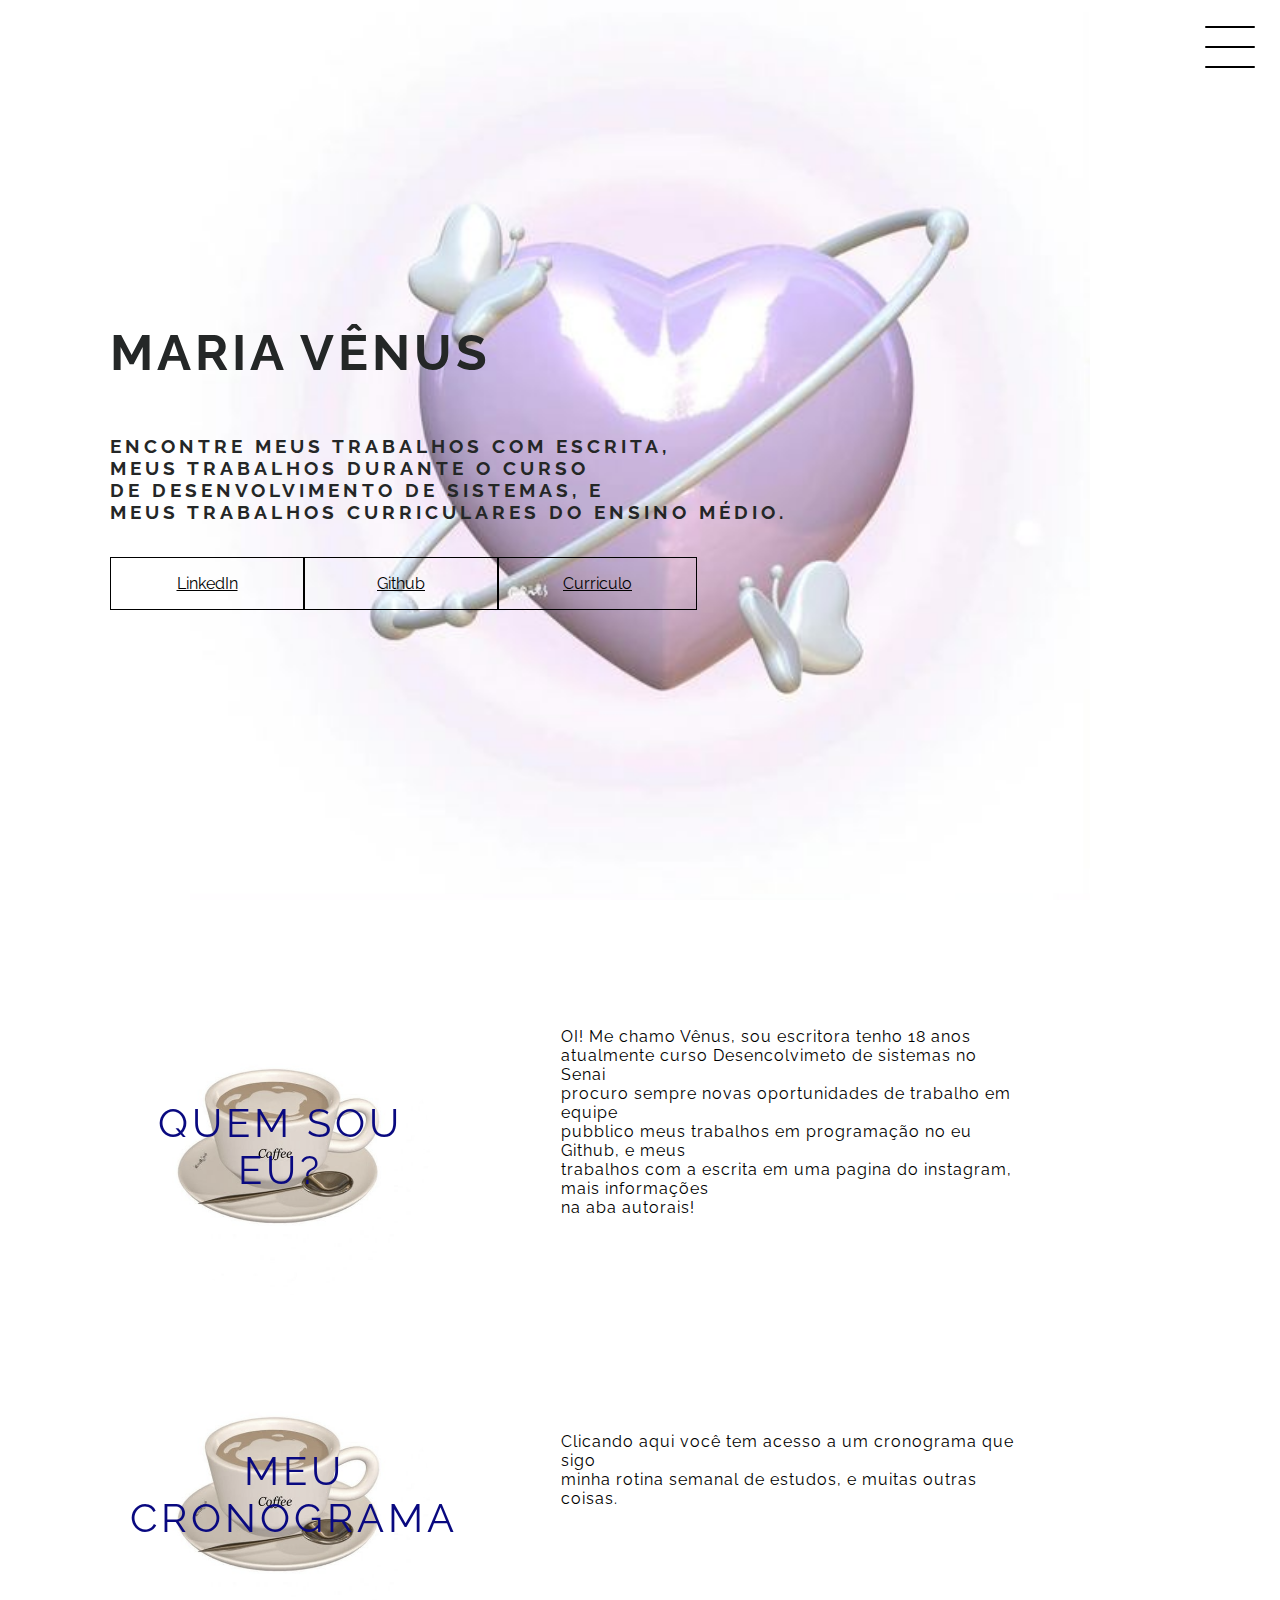
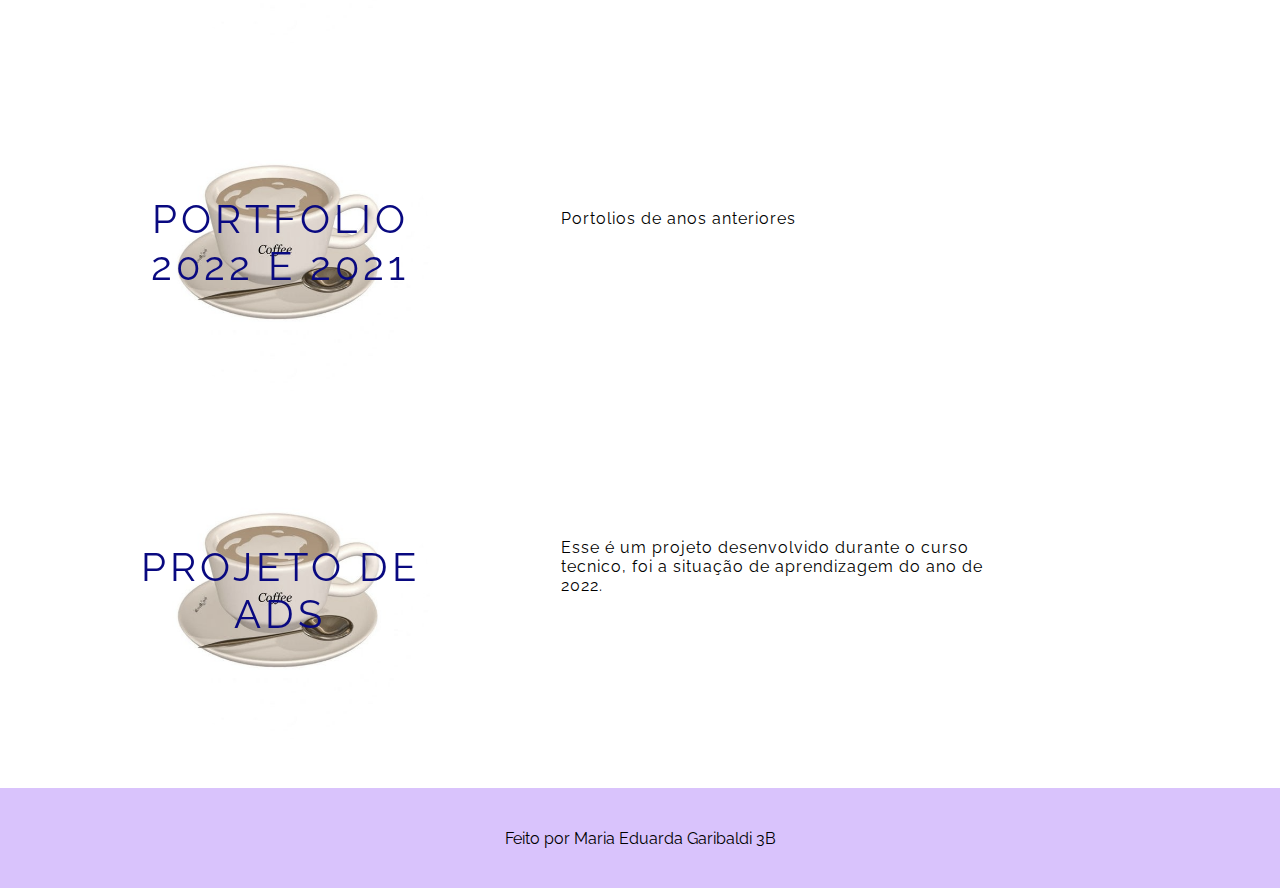
<file: index.html>
<!DOCTYPE html>
<html lang="en">
<head>
    <meta charset="UTF-8">
    <meta http-equiv="X-UA-Compatible" content="IE=edge">
    <meta name="viewport" content="width=device-width, initial-scale=1.0">
    <title>Portfolio</title>
    <link rel="stylesheet" href="style.css">
   <link rel="shortcut icon" href="gati.png" type="image/x-icon">
</head>
<body>
   <header class="header-container">
    <div class="header">
       <div class="checkbox.container">
        <div class="checkbox-wrapper">
            <input type="checkbox" id="toggle">
            <label class="checkbox" for="toggle">
                <div class="trace"></div>
                <div class="trace"></div>
                <div class="trace"></div>
            </label>
            <div class="menu"></div>
            <nav class="menu-items">
                <ul>
                    <li>
                    <a href="index.html">Home</a>
                    </li>
                    <li>
                        <a href="trabalhos.html">Autorais</a>
                    </li>
                    <li>
                        <a href="natureza.html">Ciências da natureza</a>
                    </li>
                    <li>
                        <a href="humanas.html">Ciências humanas</a>
                    </li>
                    <li>
                        <a href="linguagens.html">Linguagens</a>
                    </li>
                    <li>
                        <a href="matematica.html">Matemática</a>
                    </li>
                    <li>
                        <a href="tecnico.html">ADS</a>
                    </li>
                </ul>
            </nav>
        </div>

       </div>
    
       </div>
<h1>Maria Vênus</h1>
<h3> Encontre meus trabalhos com escrita,<br> meus trabalhos durante o curso<br> de desenvolvimento de sistemas, e<br> 
    Meus trabalhos curriculares do ensino médio.
   </h3>
   <div class="social-media">
    <a href="https://www.linkedin.com/in/maria-eduarda-garibaldi-da-cruz-356b55223/">LinkedIn</a>
    <a href="https://github.com/venous666">Github</a>
    <a href="https://www.canva.com/design/DAFjjfFxej4/xBbkwduKKBiIYEvQN_GKgA/edit?utm_content=DAFjjfFxej4&utm_campaign=designshare&utm_medium=link2&utm_source=sharebutton">Curriculo    </a>
   </div>
   </header>
   <main class="container">
    <div class="card-container">
        <div class="card">
            <div class="card-wrapper">
                <a href="#">Quem sou eu?</a>
                <p>confere ai!</p>
            </div>
        </div>
        <div class="card-text1">
           OI! Me chamo Vênus, sou escritora tenho 18 anos<br>
           atualmente curso Desencolvimeto de sistemas no Senai<br>
           procuro sempre novas oportunidades de trabalho em equipe<br>
           pubblico meus trabalhos em programação no eu Github, e meus<br>
           trabalhos com a escrita em uma pagina do instagram, mais informações<br>
           na aba autorais! 
        </div>
        
    </div>
    <div class="card-container">
        <div class="card">
            <div class="card-wrapper">
                <a href="cronograma.html"target="_blank">Meu cronograma</a>
                <p>confere ai!</p>
            </div>
        </div>
        <div class="card-text2">
            Clicando aqui você tem acesso a um cronograma que sigo<br>
            minha rotina semanal de estudos, e muitas outras coisas.    
        </div>
    </div>
    <div class="card-container">
        <div class="card">
            <div class="card-wrapper">
                <a href="https://linktr.ee/venuslindinha"target="_blank">Portfolio 2022 e 2021</a>
                <p>confere ai!</p>
            </div>
        </div>
        <div class="card-text3">
            Portolios de anos anteriores
        </div>
        
    </div>
    <div class="card-container">
        <div class="card">
            <div class="card-wrapper">
                <a href="https://barcopoggers.netlify.app/"target="_blank">Projeto de ADS</a>
                <p>confere ai!</p>
            </div>
        </div>
        <div class="card-text4">
            Esse é um projeto desenvolvido durante o curso tecnico, foi a situação de aprendizagem do ano de 2022.
        </div>
   </main>
   <footer class="footer">
       Feito por Maria Eduarda Garibaldi 3B
   </footer>

   

   
    
</body>
</html>
</file>
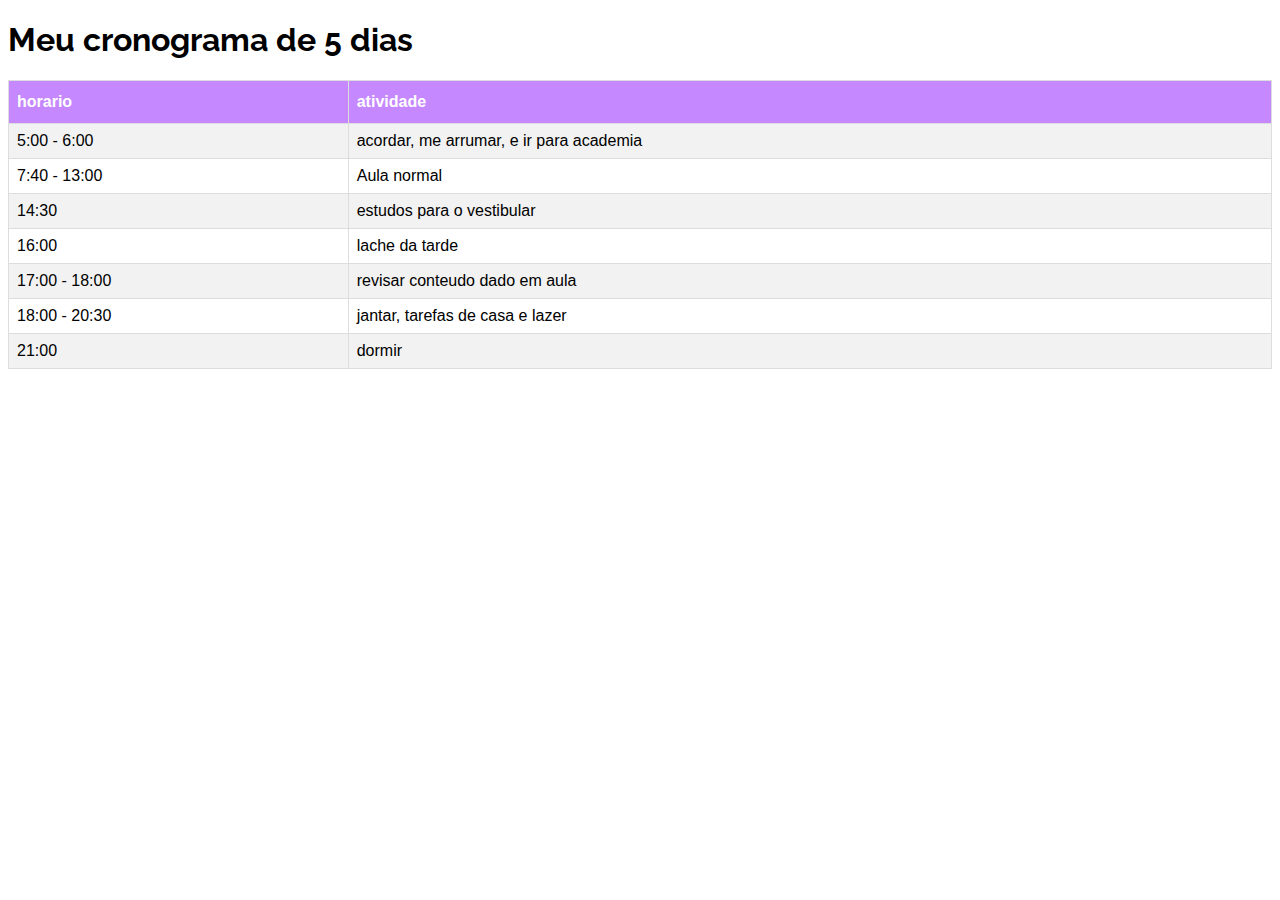
<file: cronograma.html>
<!DOCTYPE html>
<html>
<head>
<style>
#customers {
  font-family: Arial, Helvetica, sans-serif;
  border-collapse: collapse;
  width: 100%;
}

#customers td, #customers th {
  border: 1px solid #ddd;
  padding: 8px;
}

#customers tr:nth-child(even){background-color: #f2f2f2;}

#customers tr:hover {background-color: #ddd;}

#customers th {
  padding-top: 12px;
  padding-bottom: 12px;
  text-align: left;
  background-color: rgb(197, 136, 255);;
  color: white;
}
</style>

<link rel="stylesheet" href="cronograma.css">
</head>
<body>

<h1>Meu cronograma de 5 dias </h1>

<table id="customers">
  <tr>
    <th>horario</th>
    <th>atividade</th>
  </tr>
  <tr>
    <td>5:00 - 6:00</td>
    <td>acordar, me arrumar, e ir para academia</td>
  </tr>
  <tr>
    <td>7:40 - 13:00</td>
    <td>Aula normal</td>
  </tr>
  <tr>
    <td>14:30</td>
    <td>estudos para o vestibular</td>
  </tr>
  <tr>
    <td>16:00</td>
    <td>lache da tarde</td>
  </tr>
  <tr>
    <td>17:00 - 18:00</td>
    <td>revisar conteudo dado em aula</td>
  </tr>
  <tr>
    <td>18:00 - 20:30</td>
    <td>jantar, tarefas de casa e lazer</td>
    
  </tr>
  <tr>
    <td>21:00</td>
    <td>dormir</td>

  </tr>
  
</table>

</body>
</html>
</file>
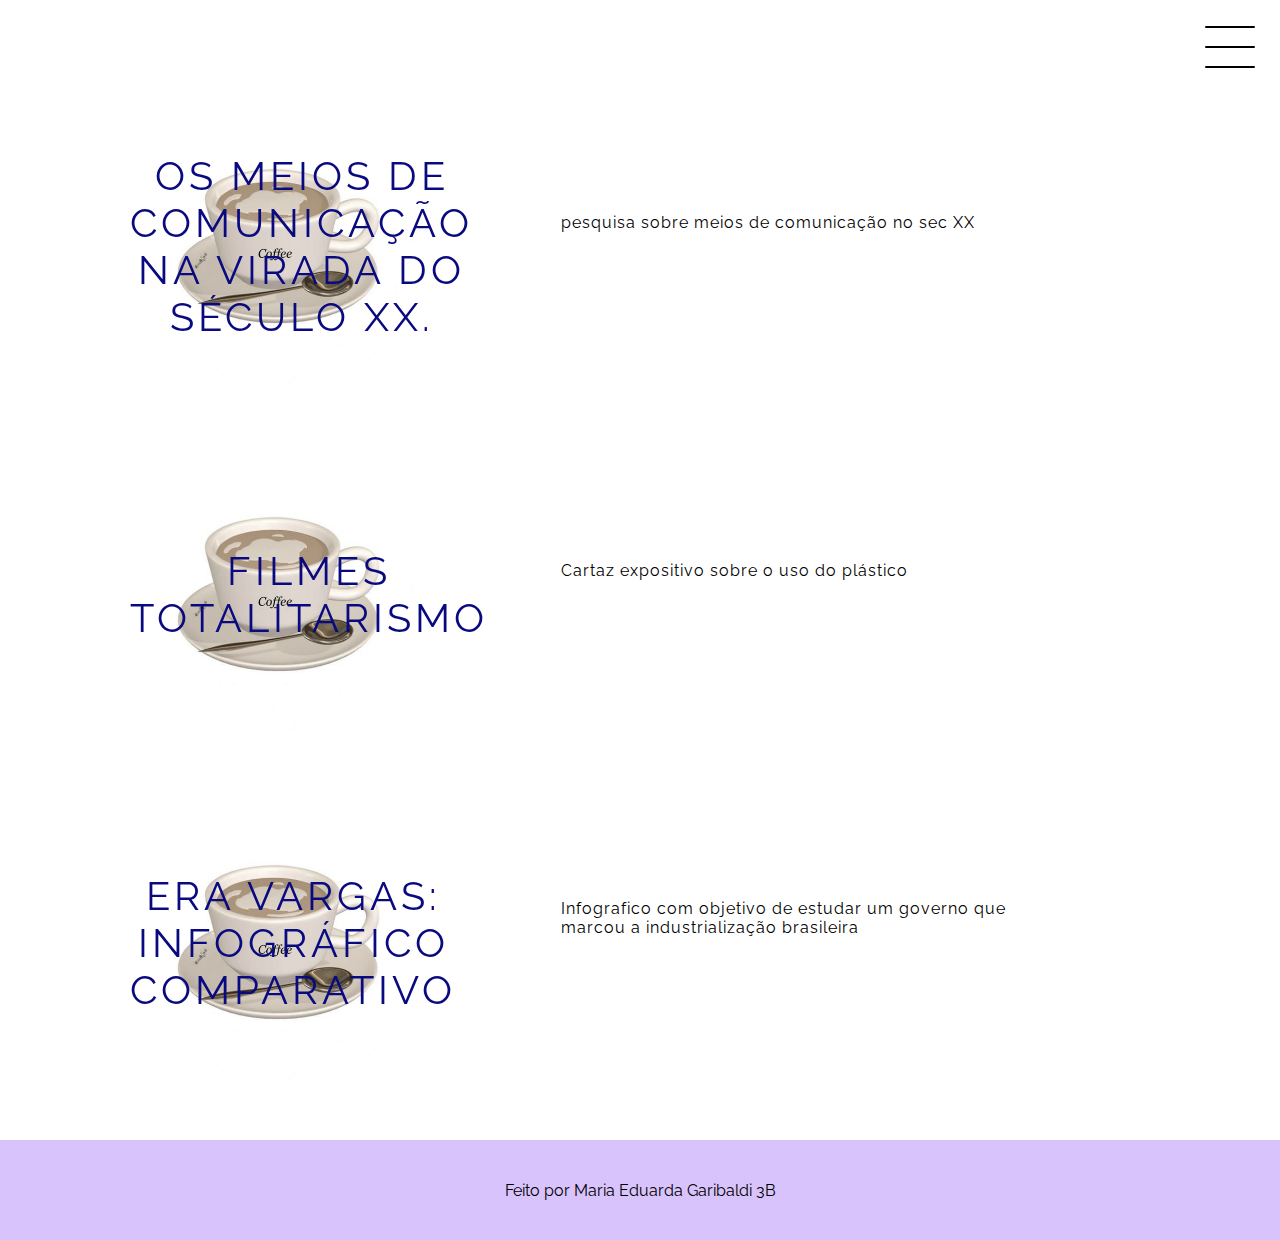
<file: humanas.html>
<!DOCTYPE html>
<html lang="en">

<head>
    <meta charset="UTF-8">
    <meta http-equiv="X-UA-Compatible" content="IE=edge">
    <meta name="viewport" content="width=device-width, initial-scale=1.0">
    <title>Portfolio</title>
    <link rel="stylesheet" href="style.css">
</head>

<body>

    <div class="header">
        <div class="checkbox.container">
            <div class="checkbox-wrapper">
                <input type="checkbox" id="toggle">
                <label class="checkbox" for="toggle">
                    <div class="trace"></div>
                    <div class="trace"></div>
                    <div class="trace"></div>
                </label>
                <div class="menu"></div>
                <nav class="menu-items">
                    <ul>
                        <li>
                            <a href="index.html">Home</a>
                        </li>
                        <li>
                            <a href="trabalhos.html">Autorais</a>
                        </li>
                        <li>
                            <a href="natureza.html">Ciências da natureza</a>
                        </li>
                        <li>
                            <a href="humanas.html">Ciências humanas</a>
                        </li>
                        <li>
                            <a href="linguagens.html">Linguagens</a>
                        </li>
                        <li>
                            <a href="matematica.html">Matemática</a>
                        </li>
                        <li>
                            <a href="tecnico.html">ADS</a>
                        </li>
                    </ul>
                </nav>
            </div>

        </div>

    </div>
    <main class="container">
        <div class="card-container">
            <div class="card">
                <div class="card-wrapper">
                    <a href="https://docs.google.com/document/d/1ilwaAqJ3vszBRHszXWlAfq1qv7BYkuMm41XR-hjfUIc/edit?usp=sharing"target="_blank"> Os meios de comunicação na virada do século XX.</a>
                    <p>confere ai!</p>
                </div>
            </div>
            <div class="card-text1">
               pesquisa sobre meios de comunicação no sec XX
            </div>

        </div>
        <div class="card-container">
            <div class="card">
                <div class="card-wrapper">
                    <a href="https://www.canva.com/design/DAFhG47_8Q4/1YjcLMa0dOdK7bMS7_7QtQ/edit?utm_content=DAFhG47_8Q4&utm_campaign=designshare&utm_medium=link2&utm_source=sharebutton"target="_blank">Filmes totalitarismo</a>
                    <p>confere ai!</p>
                </div>
            </div>
            <div class="card-text2">
                Cartaz expositivo sobre o uso do plástico 
            </div>
        </div>
      
              
        </div>
            <div class="card-container">
                <div class="card">
                    <div class="card-wrapper">
                        <a href="https://www.canva.com/design/DAFnA72svws/oW7mJhjEph201mFKVMbXDw/edit?utm_content=DAFnA72svws&utm_campaign=designshare&utm_medium=link2&utm_source=sharebutton"target="_blank">Era Vargas: infográfico comparativo</a>
                        <p>confere ai!</p>
                    </div>
                </div>
                <div class="card-text5">
                    Infografico com objetivo de estudar um governo que marcou a industrialização brasileira
                </div>
    </main>
    <footer class="footer">
        Feito por Maria Eduarda Garibaldi 3B
    </footer>





</body>

</html>
</file>
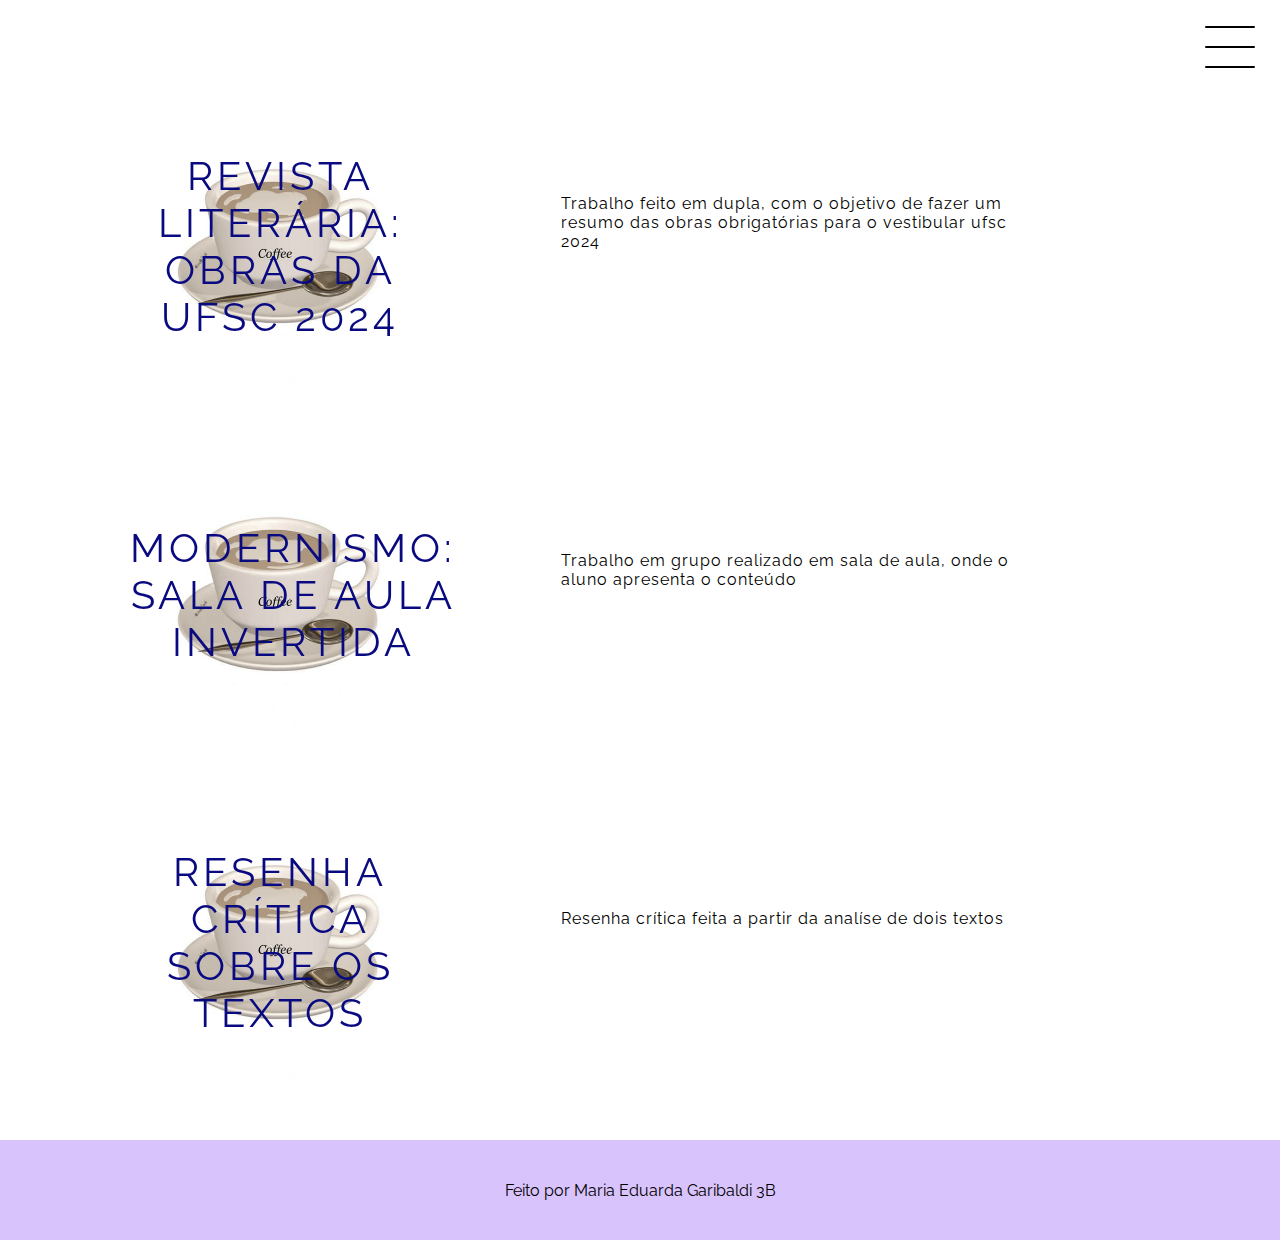
<file: linguagens.html>
<!DOCTYPE html>
<html lang="en">

<head>
    <meta charset="UTF-8">
    <meta http-equiv="X-UA-Compatible" content="IE=edge">
    <meta name="viewport" content="width=device-width, initial-scale=1.0">
    <title>Portfolio</title>
    <link rel="stylesheet" href="style.css">
</head>

<body>

    <div class="header">
        <div class="checkbox.container">
            <div class="checkbox-wrapper">
                <input type="checkbox" id="toggle">
                <label class="checkbox" for="toggle">
                    <div class="trace"></div>
                    <div class="trace"></div>
                    <div class="trace"></div>
                </label>
                <div class="menu"></div>
                <nav class="menu-items">
                    <ul>
                        <li>
                            <a href="index.html">Home</a>
                        </li>
                        <li>
                            <a href="trabalhos.html">Autorais</a>
                        </li>
                        <li>
                            <a href="natureza.html">Ciências da natureza</a>
                        </li>
                        <li>
                            <a href="humanas.html">Ciências humanas</a>
                        </li>
                        <li>
                            <a href="linguagens.html">Linguagens</a>
                        </li>
                        <li>
                            <a href="matematica.html">Matemática</a>
                        </li>
                        <li>
                            <a href="tecnico.html">ADS</a>
                        </li>
                    </ul>
                </nav>
            </div>

        </div>

    </div>
    <main class="container">
        <div class="card-container">
            <div class="card">
                <div class="card-wrapper">
                    <a
                        href="https://www.canva.com/design/DAFrDD__GTA/fRRTQgy5Wp__hJ6Gu6k2Ig/edit?utm_content=DAFrDD__GTA&utm_campaign=designshare&utm_medium=link2&utm_source=sharebutton"target="_blank">
                        Revista Literária: Obras da UFSC 2024</a>
                    <p>confere ai!</p>
                </div>
            </div>
            <div class="card-text1">
                Trabalho feito em dupla, com o objetivo de fazer um resumo das obras obrigatórias para o vestibular
                ufsc 2024
            </div>

        </div>
        <div class="card-container">
            <div class="card">
                <div class="card-wrapper">
                    <a
                        href="https://www.canva.com/design/DAFke9YeE-A/LiANhdLQcYG8KMeoMMRBSQ/edit?utm_content=DAFke9YeE-A&utm_campaign=designshare&utm_medium=link2&utm_source=sharebutton"target="_blank">Modernismo:
                        Sala de aula invertida</a>
                    <p>confere ai!</p>
                </div>
            </div>
            <div class="card-text2">
                Trabalho em grupo realizado em sala de aula, onde o aluno apresenta o conteúdo
            </div>
        </div>
        <div class="card-container">
            <div class="card">
                <div class="card-wrapper">
                    <a href="https://docs.google.com/document/d/1zmVRO3bCW5Cfg7DPaDeAfo0Vo1w46F6ap5n9QNKEbyM/edit?usp=sharing"target="_blank">Resenha Crítica sobre os textos </a>
                    <p> "Felicidade Clandestina" de Clarice
                        Lispector e "Felicidade: modos de usar" de Leandro Karnal</p>
                </div>
            </div>
            <div class="card-text3">
              Resenha crítica feita a partir  da analíse de dois textos
            </div>
        </div>
        

    </main>
    <footer class="footer">
        Feito por Maria Eduarda Garibaldi 3B
    </footer>





</body>

</html>
</file>
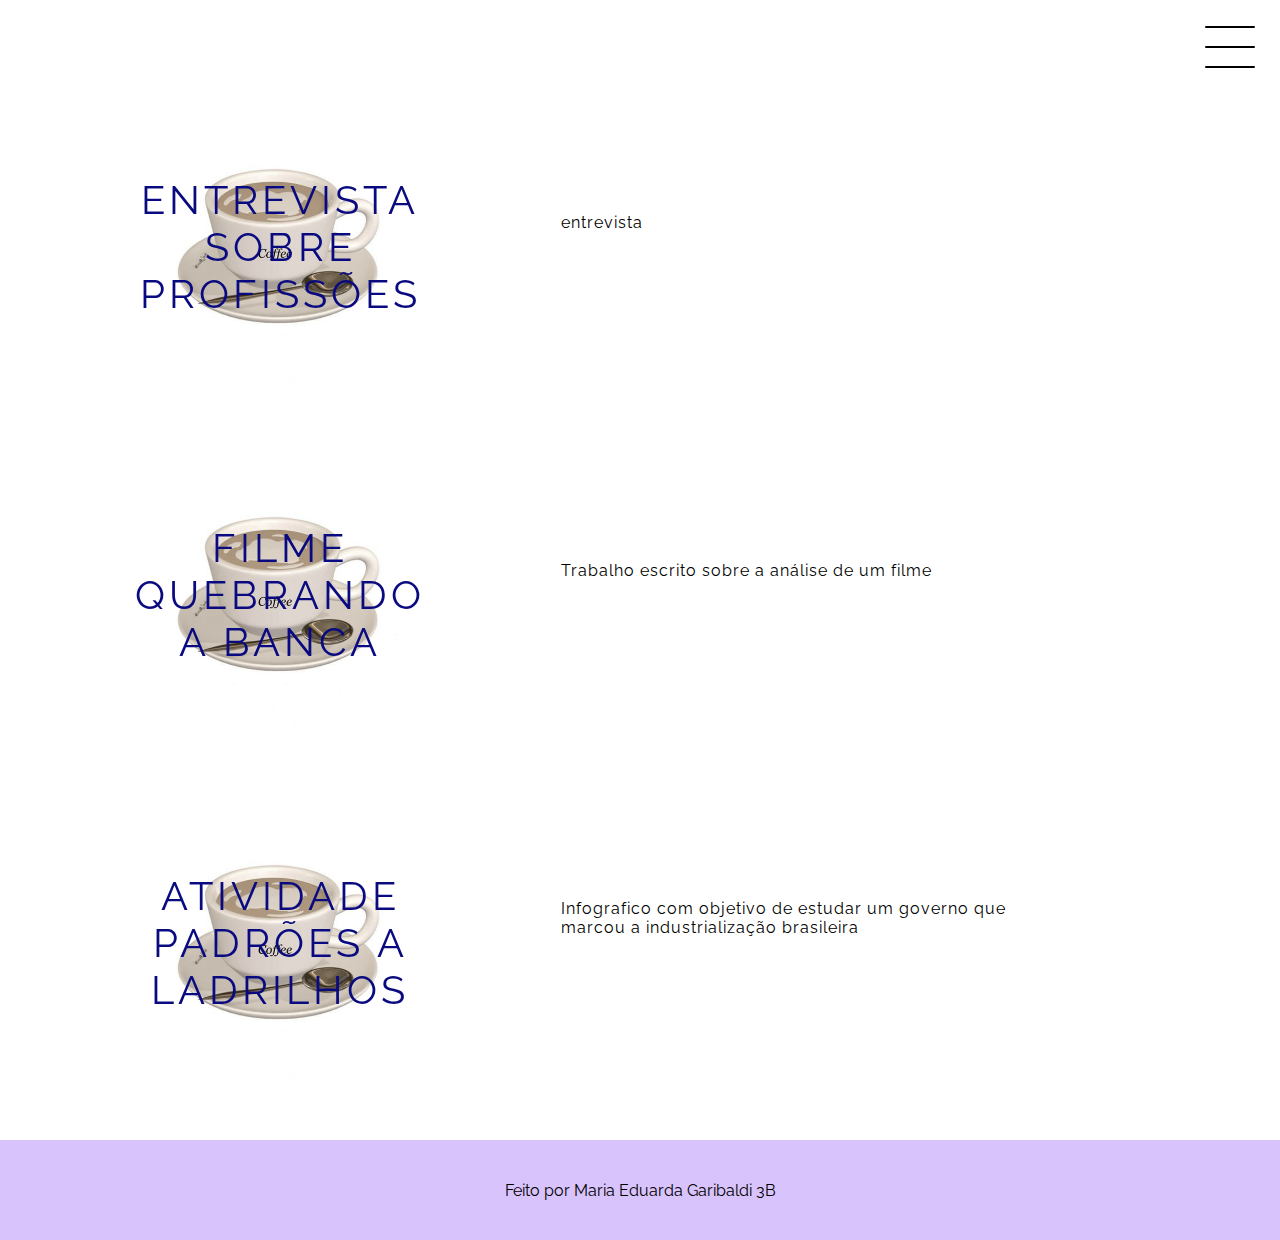
<file: matematica.html>
<!DOCTYPE html>
<html lang="en">

<head>
    <meta charset="UTF-8">
    <meta http-equiv="X-UA-Compatible" content="IE=edge">
    <meta name="viewport" content="width=device-width, initial-scale=1.0">
    <title>Portfolio</title>
    <link rel="stylesheet" href="style.css">
</head>

<body>

    <div class="header">
        <div class="checkbox.container">
            <div class="checkbox-wrapper">
                <input type="checkbox" id="toggle">
                <label class="checkbox" for="toggle">
                    <div class="trace"></div>
                    <div class="trace"></div>
                    <div class="trace"></div>
                </label>
                <div class="menu"></div>
                <nav class="menu-items">
                    <ul>
                        <li>
                            <a href="index.html">Home</a>
                        </li>
                        <li>
                            <a href="trabalhos.html">Autorais</a>
                        </li>
                        <li>
                            <a href="natureza.html">Ciências da natureza</a>
                        </li>
                        <li>
                            <a href="humanas.html">Ciências humanas</a>
                        </li>
                        <li>
                            <a href="linguagens.html">Linguagens</a>
                        </li>
                        <li>
                            <a href="matematica.html">Matemática</a>
                        </li>
                        <li>
                            <a href="tecnico.html">ADS</a>
                        </li>
                    </ul>
                </nav>
            </div>

        </div>

    </div>
    <main class="container">
        <div class="card-container">
            <div class="card">
                <div class="card-wrapper">
                    <a href="https://www.canva.com/design/DAFvjn_M5TY/90sreI1EgstJ_f1DGSVSgg/edit?utm_content=DAFvjn_M5TY&utm_campaign=designshare&utm_medium=link2&utm_source=sharebutton" target="_blank"> entrevista sobre profissões</a>
                    <p>confere ai!</p>
                </div>
            </div>
            <div class="card-text1">
               entrevista 
            </div>

        </div>
        <div class="card-container">
            <div class="card">
                <div class="card-wrapper">
                    <a href="https://docs.google.com/document/d/10ZKGXusOnJp2OpXQ8ANa-_ygcZsJT0OwXiYZjGEctH0/edit?usp=sharing"target="_blank">Filme Quebrando a banca</a>
                    <p>confere ai!</p>
                </div>
            </div>
            <div class="card-text2">
                Trabalho escrito sobre a análise de um filme 
            </div>
        </div>
      
              
        </div>
            <div class="card-container">
                <div class="card">
                    <div class="card-wrapper">
                        <a href="https://www.canva.com/design/DAFnA72svws/oW7mJhjEph201mFKVMbXDw/edit?utm_content=DAFnA72svws&utm_campaign=designshare&utm_medium=link2&utm_source=sharebutton"target="_blank">Atividade padrões a ladrilhos</a>
                        <p>confere ai!</p>
                    </div>
                </div>
                <div class="card-text5">
                    Infografico com objetivo de estudar um governo que marcou a industrialização brasileira
                </div>
    </main>
    <footer class="footer">
        Feito por Maria Eduarda Garibaldi 3B
    </footer>





</body>

</html>
</file>
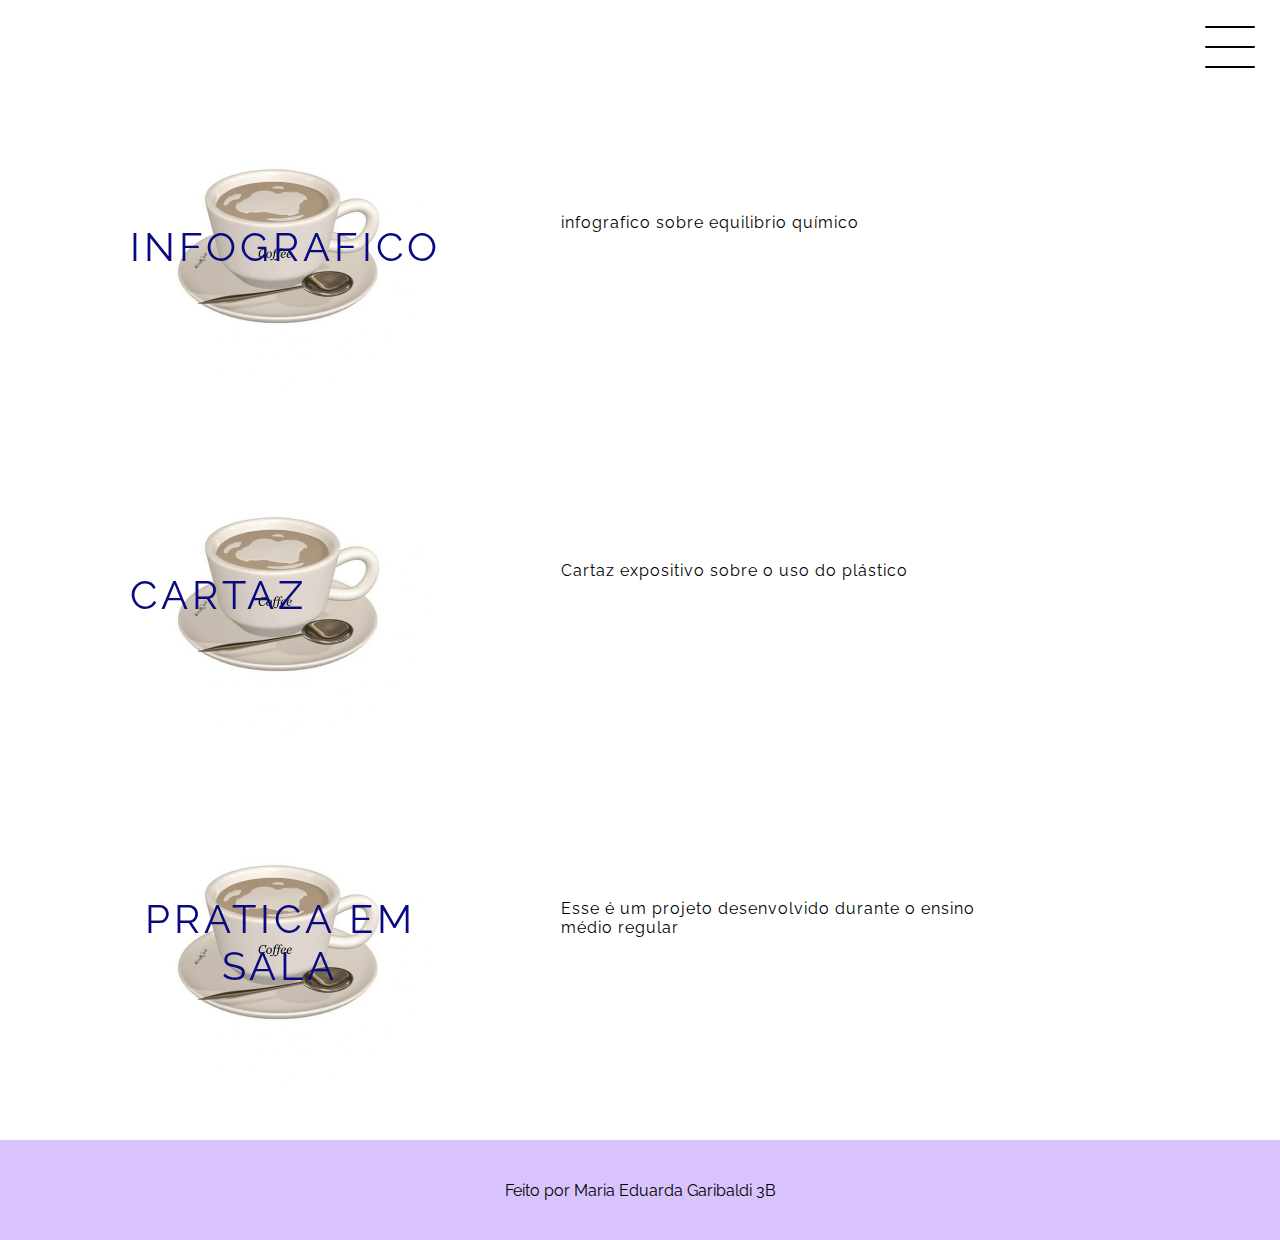
<file: natureza.html>
<!DOCTYPE html>
<html lang="en">

<head>
    <meta charset="UTF-8">
    <meta http-equiv="X-UA-Compatible" content="IE=edge">
    <meta name="viewport" content="width=device-width, initial-scale=1.0">
    <title>Portfolio</title>
    <link rel="stylesheet" href="style.css">
</head>

<body>

    <div class="header">
        <div class="checkbox.container">
            <div class="checkbox-wrapper">
                <input type="checkbox" id="toggle">
                <label class="checkbox" for="toggle">
                    <div class="trace"></div>
                    <div class="trace"></div>
                    <div class="trace"></div>
                </label>
                <div class="menu"></div>
                <nav class="menu-items">
                    <ul>
                        <li>
                            <a href="index.html">Home</a>
                        </li>
                        <li>
                            <a href="trabalhos.html">Autorais</a>
                        </li>
                        <li>
                            <a href="natureza.html">Ciências da natureza</a>
                        </li>
                        <li>
                            <a href="humanas.html">Ciências humanas</a>
                        </li>
                        <li>
                            <a href="linguagens.html">Linguagens</a>
                        </li>
                        <li>
                            <a href="matematica.html">Matemática</a>
                        </li>
                        <li>
                            <a href="tecnico.html">ADS</a>
                        </li>
                    </ul>
                </nav>
            </div>

        </div>

    </div>
    <main class="container">
        <div class="card-container">
            <div class="card">
                <div class="card-wrapper">
                    <a href="https://www.canva.com/design/DAFPZcqYXZA/94YhvzJ2cH1c4a_t7C9Wqg/edit?utm_content=DAFPZcqYXZA&utm_campaign=designshare&utm_medium=link2&utm_source=sharebutton"target="_blank"> infografico</a>
                    <p>confere ai!</p>
                </div>
            </div>
            <div class="card-text1">
               infografico sobre equilibrio químico
            </div>

        </div>
        <div class="card-container">
            <div class="card">
                <div class="card-wrapper">
                    <a href="https://www.canva.com/design/DAFlDl9bkDo/ah7wy9n755AuZlzWCfJynA/edit?utm_content=DAFlDl9bkDo&utm_campaign=designshare&utm_medium=link2&utm_source=sharebutton"target="_blank">Cartaz</a>
                    <p>confere ai!</p>
                </div>
            </div>
            <div class="card-text2">
                Cartaz expositivo sobre o uso do plástico 
            </div>
        </div>
      
              
        </div>
            <div class="card-container">
                <div class="card">
                    <div class="card-wrapper">
                        <a href="https://youtu.be/tPUwT7aEZsQ?si=xMXQjvVr2CZ0zRUr"target="_blank">Pratica em sala</a>
                        <p>confere ai!</p>
                    </div>
                </div>
                <div class="card-text5">
                    Esse é um projeto desenvolvido durante o ensino médio regular
                    </div>
    </main>
    <footer class="footer">
        Feito por Maria Eduarda Garibaldi 3B
    </footer>





</body>

</html>
</file>
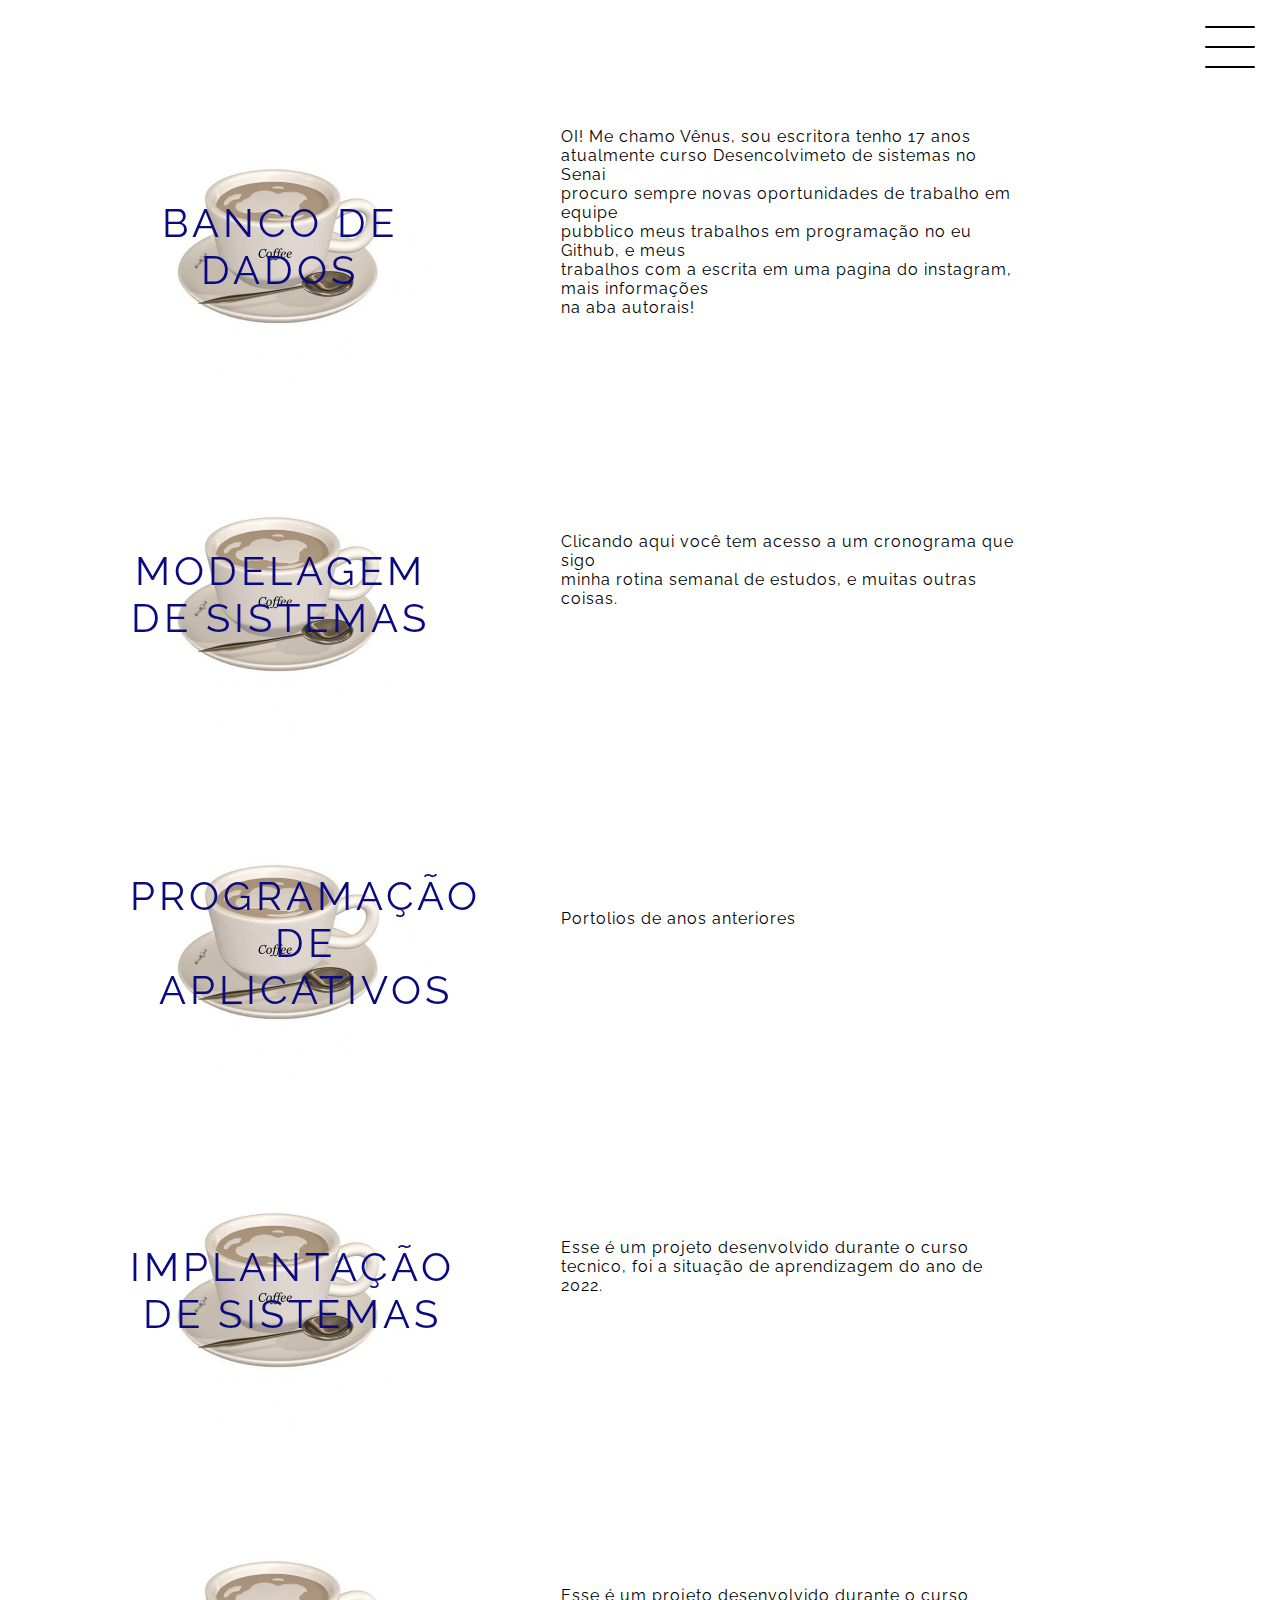
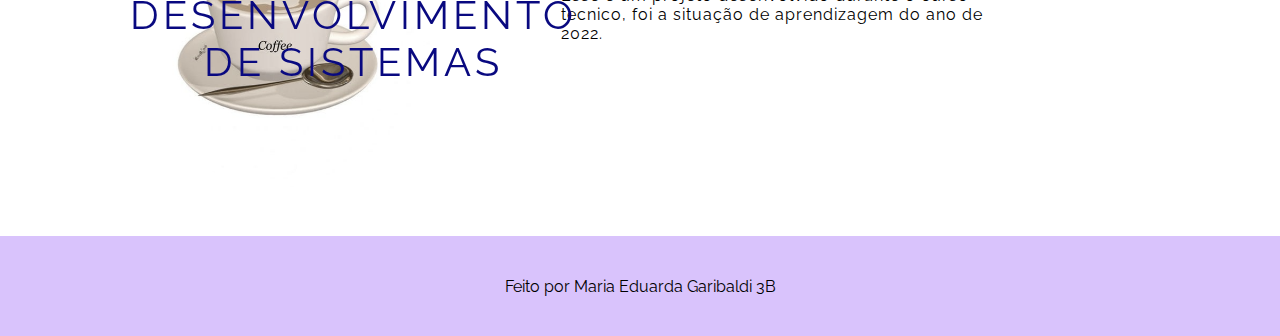
<file: tecnico.html>
<!DOCTYPE html>
<html lang="en">

<head>
    <meta charset="UTF-8">
    <meta http-equiv="X-UA-Compatible" content="IE=edge">
    <meta name="viewport" content="width=device-width, initial-scale=1.0">
    <title>Portfolio</title>
    <link rel="stylesheet" href="style.css">
</head>

<body>

    <div class="header">
        <div class="checkbox.container">
            <div class="checkbox-wrapper">
                <input type="checkbox" id="toggle">
                <label class="checkbox" for="toggle">
                    <div class="trace"></div>
                    <div class="trace"></div>
                    <div class="trace"></div>
                </label>
                <div class="menu"></div>
                <nav class="menu-items">
                    <ul>
                        <li>
                            <a href="index.html">Home</a>
                        </li>
                        <li>
                            <a href="trabalhos.html">Autorais</a>
                        </li>
                        <li>
                            <a href="natureza.html">Ciências da natureza</a>
                        </li>
                        <li>
                            <a href="humanas.html">Ciências humanas</a>
                        </li>
                        <li>
                            <a href="linguagens.html">Linguagens</a>
                        </li>
                        <li>
                            <a href="matematica.html">Matemática</a>
                        </li>
                        <li>
                            <a href="tecnico.html">ADS</a>
                        </li>
                    </ul>
                </nav>
            </div>

        </div>

    </div>
    <main class="container">
        <div class="card-container">
            <div class="card">
                <div class="card-wrapper">
                    <a href="https://www.canva.com/design/DAFvK5J8Tlo/4aZmzbpu4VAQePZHiYXGUg/edit?utm_content=DAFvK5J8Tlo&utm_campaign=designshare&utm_medium=link2&utm_source=sharebutton"target="_blank"> Banco de dados</a>
                    <p>confere ai!</p>
                </div>
            </div>
            <div class="card-text1">
                OI! Me chamo Vênus, sou escritora tenho 17 anos<br>
                atualmente curso Desencolvimeto de sistemas no Senai<br>
                procuro sempre novas oportunidades de trabalho em equipe<br>
                pubblico meus trabalhos em programação no eu Github, e meus<br>
                trabalhos com a escrita em uma pagina do instagram, mais informações<br>
                na aba autorais!
            </div>

        </div>
        <div class="card-container">
            <div class="card">
                <div class="card-wrapper">
                    <a href="https://www.canva.com/design/DAFvLF8u_Lc/MVHPwXchqhYPCv3_ua6LcQ/edit?utm_content=DAFvLF8u_Lc&utm_campaign=designshare&utm_medium=link2&utm_source=sharebutton" target="_blank">Modelagem de sistemas</a>
                    <p>confere ai!</p>
                </div>
            </div>
            <div class="card-text2">
                Clicando aqui você tem acesso a um cronograma que sigo<br>
                minha rotina semanal de estudos, e muitas outras coisas.
            </div>
        </div>
        <div class="card-container">
            <div class="card">
                <div class="card-wrapper">
                    <a href="https://www.canva.com/design/DAFvLEPl01g/8vPB11CIcSjiWdcdbdU1UQ/edit?utm_content=DAFvLEPl01g&utm_campaign=designshare&utm_medium=link2&utm_source=sharebutton" target="_blank">Programação de Aplicativos</a>
                    <p>confere ai!</p>
                </div>
            </div>
            <div class="card-text3">
                Portolios de anos anteriores
            </div>

        </div>
        <div class="card-container">
            <div class="card">
                <div class="card-wrapper">
                    <a href="https://www.canva.com/design/DAFvLE076ak/tX-K1za9A7i2q15EJojFvg/edit" target="_blank">Implantação de sistemas</a>
                    <p>confere ai!</p>
                </div>
            </div>
            <div class="card-text4">
                Esse é um projeto desenvolvido durante o curso tecnico, foi a situação de aprendizagem do ano de 2022.
            </div>
        </div>
        
            <div class="card-container">
                <div class="card">
                    <div class="card-wrapper">
                        <a href="https://www.canva.com/design/DAFvK0qYf-0/OmzlNKqhen9FemEvGmMYMA/edit" target="_blank">Desenvolvimento de sistemas</a>
                        <p>confere ai!</p>
                    </div>
                </div>
                <div class="card-text5">
                    Esse é um projeto desenvolvido durante o curso tecnico, foi a situação de aprendizagem do ano de
                    2022.
                </div>
    </main>
    <footer class="footer">
        Feito por Maria Eduarda Garibaldi 3B
    </footer>





</body>

</html>
</file>
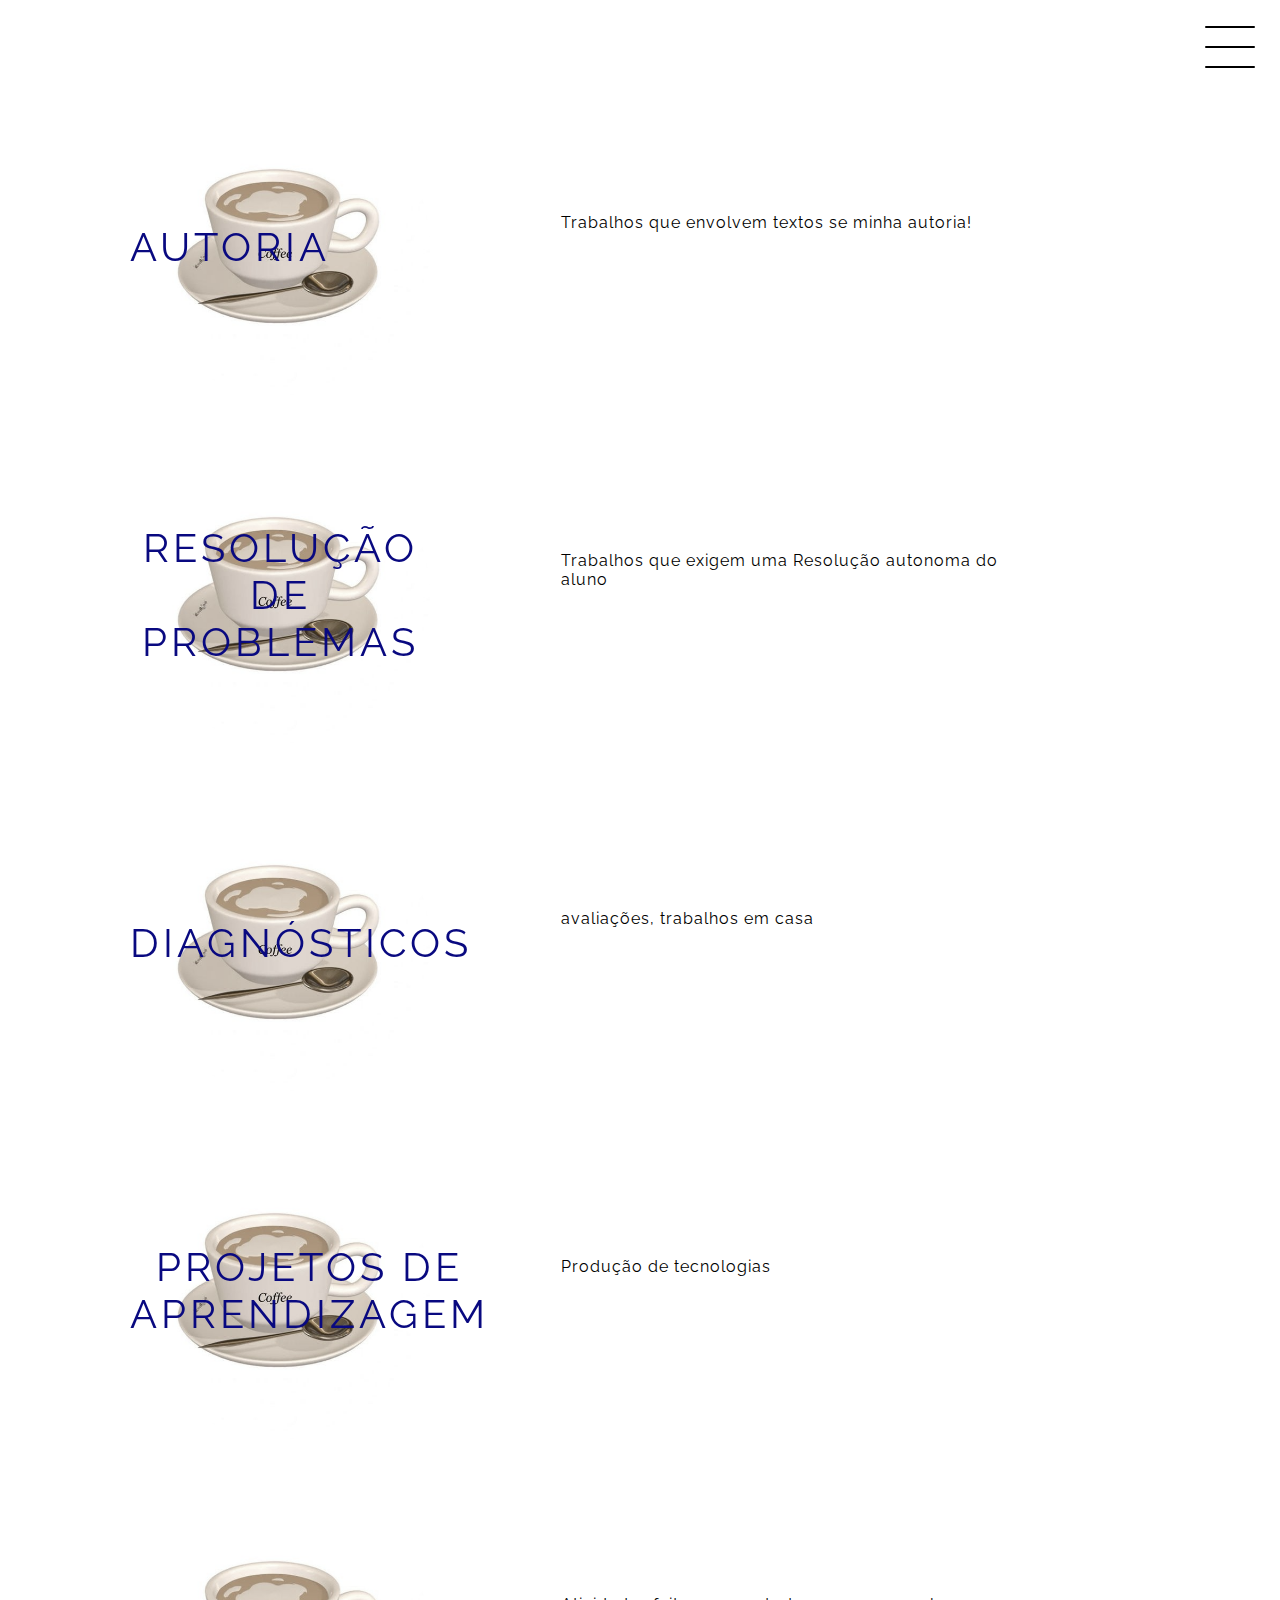
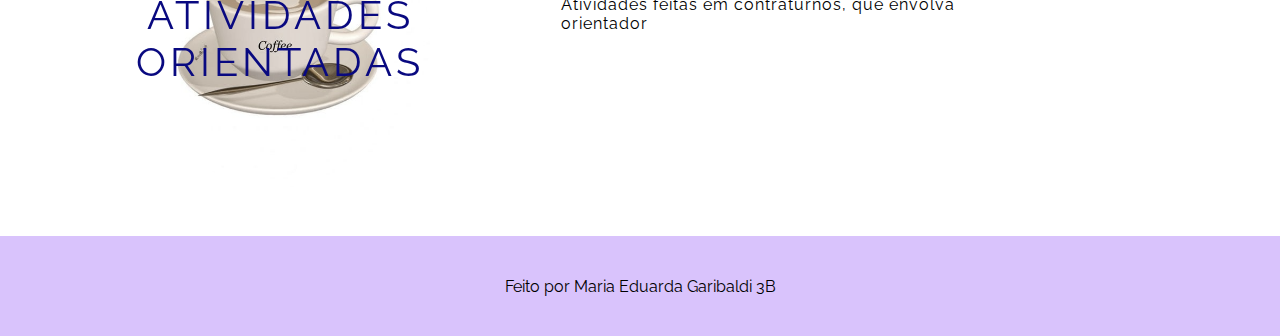
<file: trabalhos.html>
<!DOCTYPE html>
<html lang="en">

<head>
    <meta charset="UTF-8">
    <meta http-equiv="X-UA-Compatible" content="IE=edge">
    <meta name="viewport" content="width=device-width, initial-scale=1.0">
    <title>Portfolio</title>
    <link rel="stylesheet" href="style.css">
</head>

<body>

    <div class="header">
        <div class="checkbox.container">
            <div class="checkbox-wrapper">
                <input type="checkbox" id="toggle">
                <label class="checkbox" for="toggle">
                    <div class="trace"></div>
                    <div class="trace"></div>
                    <div class="trace"></div>
                </label>
                <div class="menu"></div>
                <nav class="menu-items">
                    <ul>
                        <li>
                            <a href="index.html">Home</a>
                        </li>
                        <li>
                            <a href="trabalhos.html">Autorais</a>
                        </li>
                        <li>
                            <a href="natureza.html">Ciências da natureza</a>
                        </li>
                        <li>
                            <a href="humanas.html">Ciências humanas</a>
                        </li>
                        <li>
                            <a href="linguagens.html">Linguagens</a>
                        </li>
                        <li>
                            <a href="matematica.html">Matemática</a>
                        </li>
                        <li>
                            <a href="tecnico.html">ADS</a>
                        </li>
                    </ul>
                </nav>
            </div>

        </div>

    </div>
    <main class="container">
        <div class="card-container">
            <div class="card">
                <div class="card-wrapper">
                    <a href="https://www.canva.com/design/DAFvjiKtxog/yqJi5EJo8HPKWI4vuZEPyw/edit?utm_content=DAFvjiKtxog&utm_campaign=designshare&utm_medium=link2&utm_source=sharebutton"target="_blank">Autoria</a>
                    <p>confere ai!</p>
                </div>
            </div>
            <div class="card-text1">
                Trabalhos que envolvem textos se minha autoria!
            </div>

        </div>
        <div class="card-container">
            <div class="card">
                <div class="card-wrapper">
                    <a href="https://www.canva.com/design/DAFvjkk0hqs/n09S9Wk3uiACQdhtpniDxg/edit?utm_content=DAFvjkk0hqs&utm_campaign=designshare&utm_medium=link2&utm_source=sharebutton"target="_blank">Resolução de Problemas</a>
                    <p>confere ai!</p>
                </div>
            </div>
            <div class="card-text2">
               Trabalhos que exigem uma Resolução autonoma do aluno
            </div>
        </div>
        <div class="card-container">
            <div class="card">
                <div class="card-wrapper">
                    <a href="https://www.canva.com/design/DAFvjlbJZPo/Y-Af8PqvHUtJZ7wCt8aNHg/edit?utm_content=DAFvjlbJZPo&utm_campaign=designshare&utm_medium=link2&utm_source=sharebutton"target="_blank">Diagnósticos</a>
                    <p>confere ai!</p>
                </div>
            </div>
            <div class="card-text3">
               avaliações, trabalhos em casa
            </div>

        </div>
        <div class="card-container">
            <div class="card">
                <div class="card-wrapper">
                    <a href="https://www.canva.com/design/DAFvj9zmxA8/GsKM1NQk30x2BT_j-ojMig/edit?utm_content=DAFvj9zmxA8&utm_campaign=designshare&utm_medium=link2&utm_source=sharebutton"target="_blank">Projetos de aprendizagem</a>
                    <p>confere ai!</p>
                </div>
            </div>
            <div class="card-text4">
               Produção de tecnologias
            </div>
        </div>
            <div class="card-container">
                <div class="card">
                    <div class="card-wrapper">
                        <a href="https://www.canva.com/design/DAFvjzzxMTg/pyay8mGJ5aR4rY-OrmdU4A/edit?utm_content=DAFvjzzxMTg&utm_campaign=designshare&utm_medium=link2&utm_source=sharebutton"target="_blank">Atividades Orientadas</a>
                        <p>confere ai!</p>
                    </div>
                </div>
                <div class="card-text5">
                   Atividades feitas em contraturnos, que envolva orientador
                </div>
    </main>
    <footer class="footer">
        Feito por Maria Eduarda Garibaldi 3B
    </footer>





</body>

</html>
</file>
<file: style.css>
@import url('https://fonts.googleapis.com/css2?family=Raleway:ital,wght@1,100;1,200&display=swap');

body{
  margin: 0;
  padding: 0;
  font-family: 'Raleway', sans-serif;
  color: rgb(36, 39, 39);
}
.header-container{
  height: 100vh;
  width: 100vw;
  background-color: #ffffff;
  background-image: url('coracao.jpg');
  background-repeat: no-repeat;
  background-position: center;
  background-size: contain;
  display: flex;
  flex-direction: column;
  justify-content: center;
  align-items: flex-start;
  box-sizing: border-box;
  padding: 0 110px;
  position: relative;

}
h1{
  font-size: 50px;
  text-transform: uppercase;
  letter-spacing: 4px;
}
h3{
  text-transform: uppercase;
  letter-spacing: 4px; 
}

.social-media{
  margin-top: 1rem;
  display: flex;
}
.social-media a{
  color: black;
  padding: 1rem 4rem;
  border: 1px solid black;
  min-width: 4rem;
  display: flex;
  align-items: center;
  justify-content: center;
  transition: .5s ease-in-out;
}
.social-media a:hover{
  background-color: aliceblue;
}

.checkbox-container{
  display: flex;
  justify-content: center;
  align-items: center;
}

.checkbox{
  height: 100px;
  width: 100px;
  position: absolute;
  right: 0;
  top:0;
  display: flex;
  justify-content: center;
  cursor: pointer;
  z-index: 9999;
  transition: 500ms ease-in-out 0s;
  
}
.checkbox .trace{
  width: 50px;
  height: 2px;
  background-color: black;
  position: absolute;
  border-radius: 4px;
  transition: 0.5s ease-in-out 0s;
}
.checkbox .trace:nth-child(1){
  top: 26px;
  transform: rotate(0);

}
.checkbox .trace:nth-child(2){
  top: 46px;
  transform: rotate(0);

}
.checkbox .trace:nth-child(3){
  top: 66px;
  transform: rotate(0);

}

#toggle{
  display: none;
}

.menu{
  position: absolute;
  top: 28px;
  right: 30px;
  background-color: transparent;
  height: 4px;
  width: 10px;
  border-radius: 50%;
  box-shadow: 0px 0px 0px 0px;
  z-index: -1;
  transition: 400ms ease-in-out 0s;
}
.menu-items{
  position: fixed;
  top: 0px;
  left:0px;
  width: 100%;
  height: 100vh;
  display: flex;
  justify-content: center;
  align-items: center;
  z-index:2;
  opacity: 0;
  visibility: hidden;
  transition: 400ms ease-in-out 0s;
}
.menu-items ul{
  list-style-type: none;

}
.menu-items li a{
  margin: 10px 0;
  color: black;
  text-decoration: none;
  text-transform: uppercase;
  letter-spacing: 4px;
  font-size: 40px;
}
#toggle:checked + .checkbox .trace:nth-child(1){
  transform:rotate(45deg);
  top:47px;

}
#toggle:checked + .checkbox .trace:nth-child(2){
  transform: translate(-100px);
  width: 30px;
  visibility: hidden;
  opacity: 0;
}
#toggle:checked + .checkbox .trace:nth-child(3){
  transform: rotate(-45deg);
  top: 48px;
}
 #toggle:checked + .checkbox{
  background-color: aliceblue;
 }
 #toggle:checked ~ .menu{
  box-shadow: 0px 0px 0px 100vmax  aliceblue;
  z-index: 1;
 }

 #toggle:checked ~ .menu-items{
visibility: visible;
opacity: 1;
 }

 .container{
  height: auto;
  width: 100%;
  display: flex;
  flex-direction: column;
  justify-content: space-evenly;
  margin: 3rem 0;
 }
 .card-container{
  display: flex;
  justify-content: space-evenly;
  align-items: center;
  width: 90%;
 }
 .card{
  height: 300px;
  width: 300px;
  display: flex;
  margin: 3rem 0 0 0;
  border-radius: 100%;
  background-color:#de90fc ;
  background-image: url('coffeemug.jpg');
  background-position: center;
  background-size: cover;
  background-repeat: no-repeat;
  filter: grayscale(0.5);
  color: black;
  cursor: pointer;
  transition: 0.5s ease-in-out;
 }
 .card-text1{
  width: 40%;
  letter-spacing: 1px;
  color: rgb(0, 0, 0);
 }
 .card-text2{
  width: 40%;
  letter-spacing: 1px;
  color: rgb(0, 0, 0);
 }
 .card-text3{
  width: 40%;
  letter-spacing: 1px;
  color: rgb(0, 0, 0);
 }
 .card-text4{
  width: 40%;
  letter-spacing: 1px;
  color: rgb(0, 0, 0);
 }
 .card-text5{
  width: 40%;
  letter-spacing: 1px;
  color: rgb(0, 0, 0);
 }
 .card-text6{
  width: 40%;
  letter-spacing: 1px;
  color: rgb(0, 0, 0);
 }
 
 .card-wrapper{
  text-align: center;
  display: flex;
  flex-direction: column;
  justify-content: center;
  align-items: center;
  position: relative;
 }
 
 .card-wrapper::before{
  content: '';
  position: absolute;
  height: 100px;
  width: 100px;
  border-radius: 50%;
  display: block;
  border: 1px solid rgb(255, 255, 255);
  opacity: 0;
  transition: 0.5s ease-in-out;
 }
 .card-wrapper a{
  text-decoration: none;
  z-index: 10;
  font-size:40px ;
  text-transform:uppercase;
  letter-spacing: 4px;
  transition: 0.5s ease-in-out;
 }

 .card-wrapper p{
  font-size: 0;
  visibility: visible;
  opacity: 0;
  font-weight: bold;
  text-transform: uppercase;
  transition: 0.5s ease-in-out;

 }
 .card:hover{
  filter: unset;
 }

 .card:hover > .card-wrapper::before{
  height: 200px;
  width: 200px;
  opacity: 1;

 }
 .card:hover > .card-wrapper p{
  opacity: 1;
  visibility: visible;
  font-size: 14px;
 }
 footer{
  height: 100px;
  width: 100%;
  background-color:#d9c3fc;
  display: flex;
  align-items: center;
  justify-content: center;
  color: rgb(0, 0, 0);
 }
</file>
<file: cronograma.css>
@import url('https://fonts.googleapis.com/css2?family=Raleway:ital,wght@1,100;1,200&display=swap');

h1{
    font-family: 'Raleway', sans-serif;


}

tr{
    border-radius: 25px;
}
</file>
